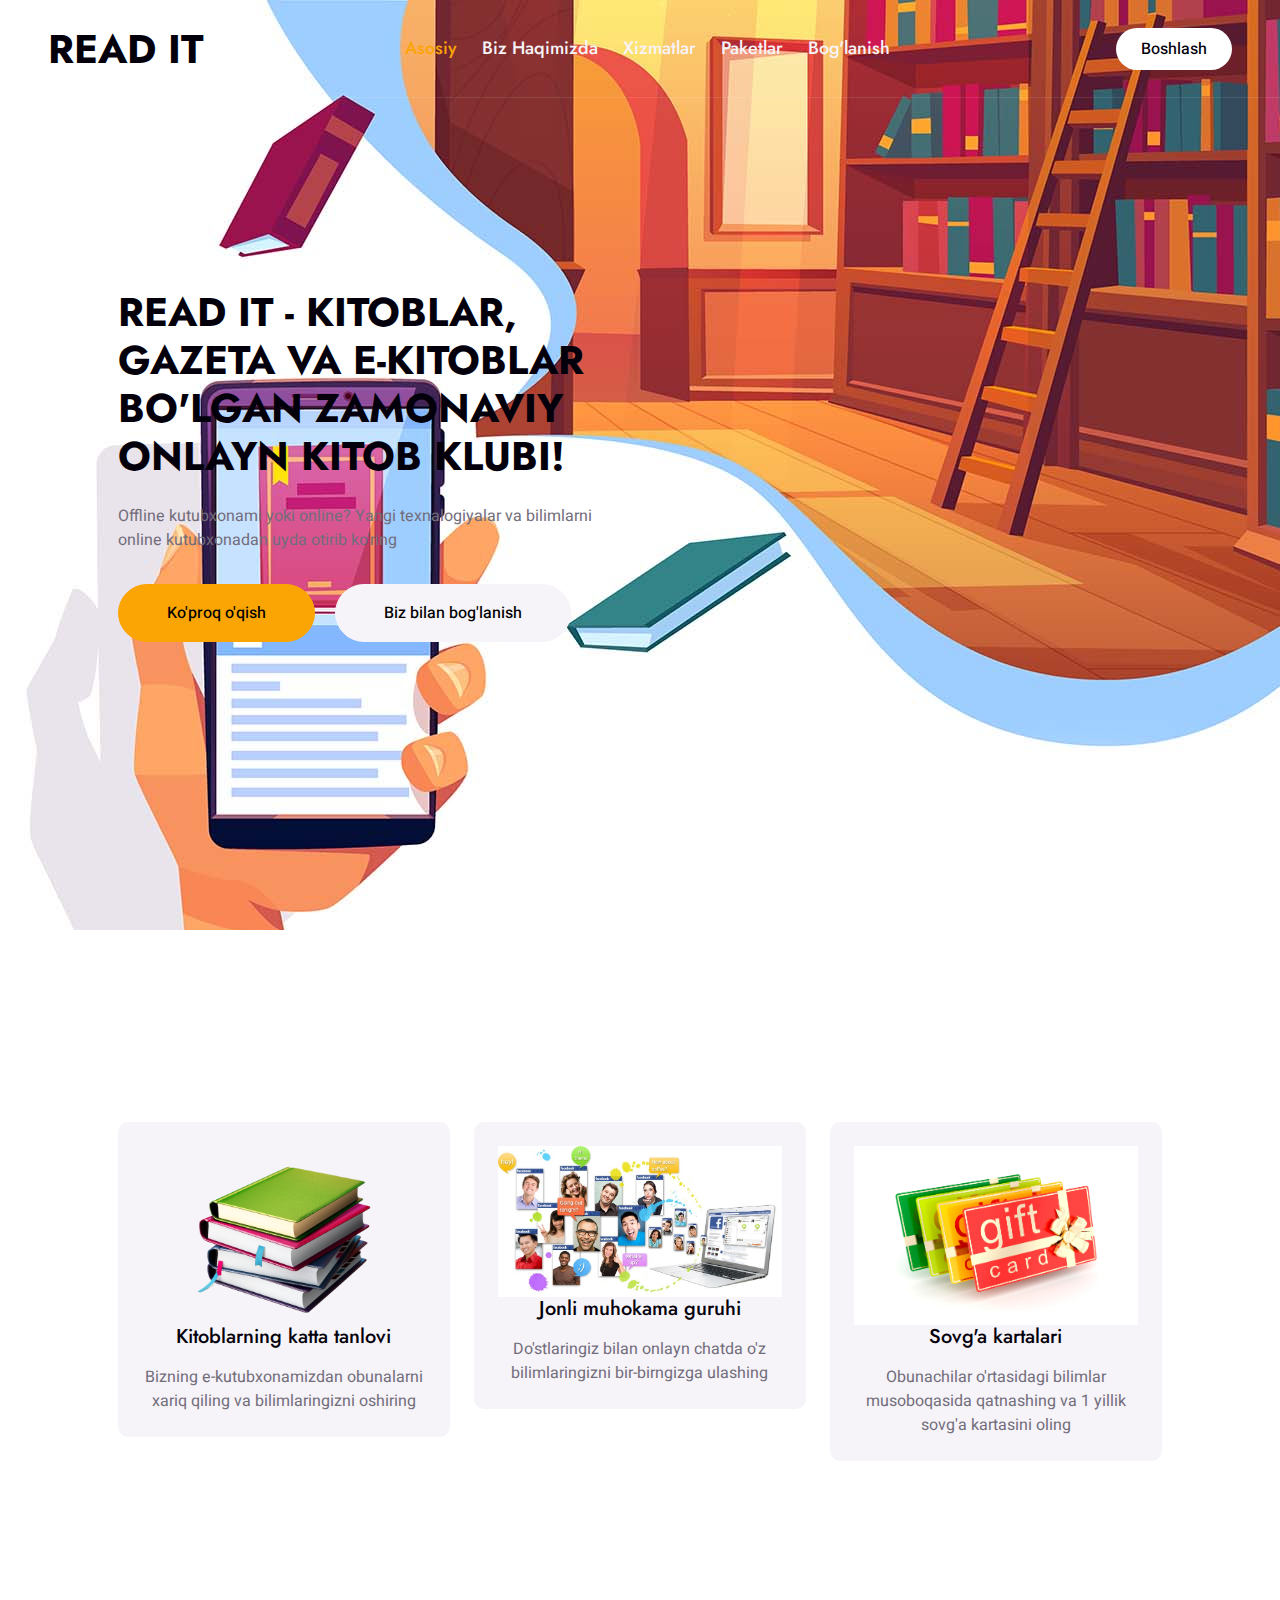
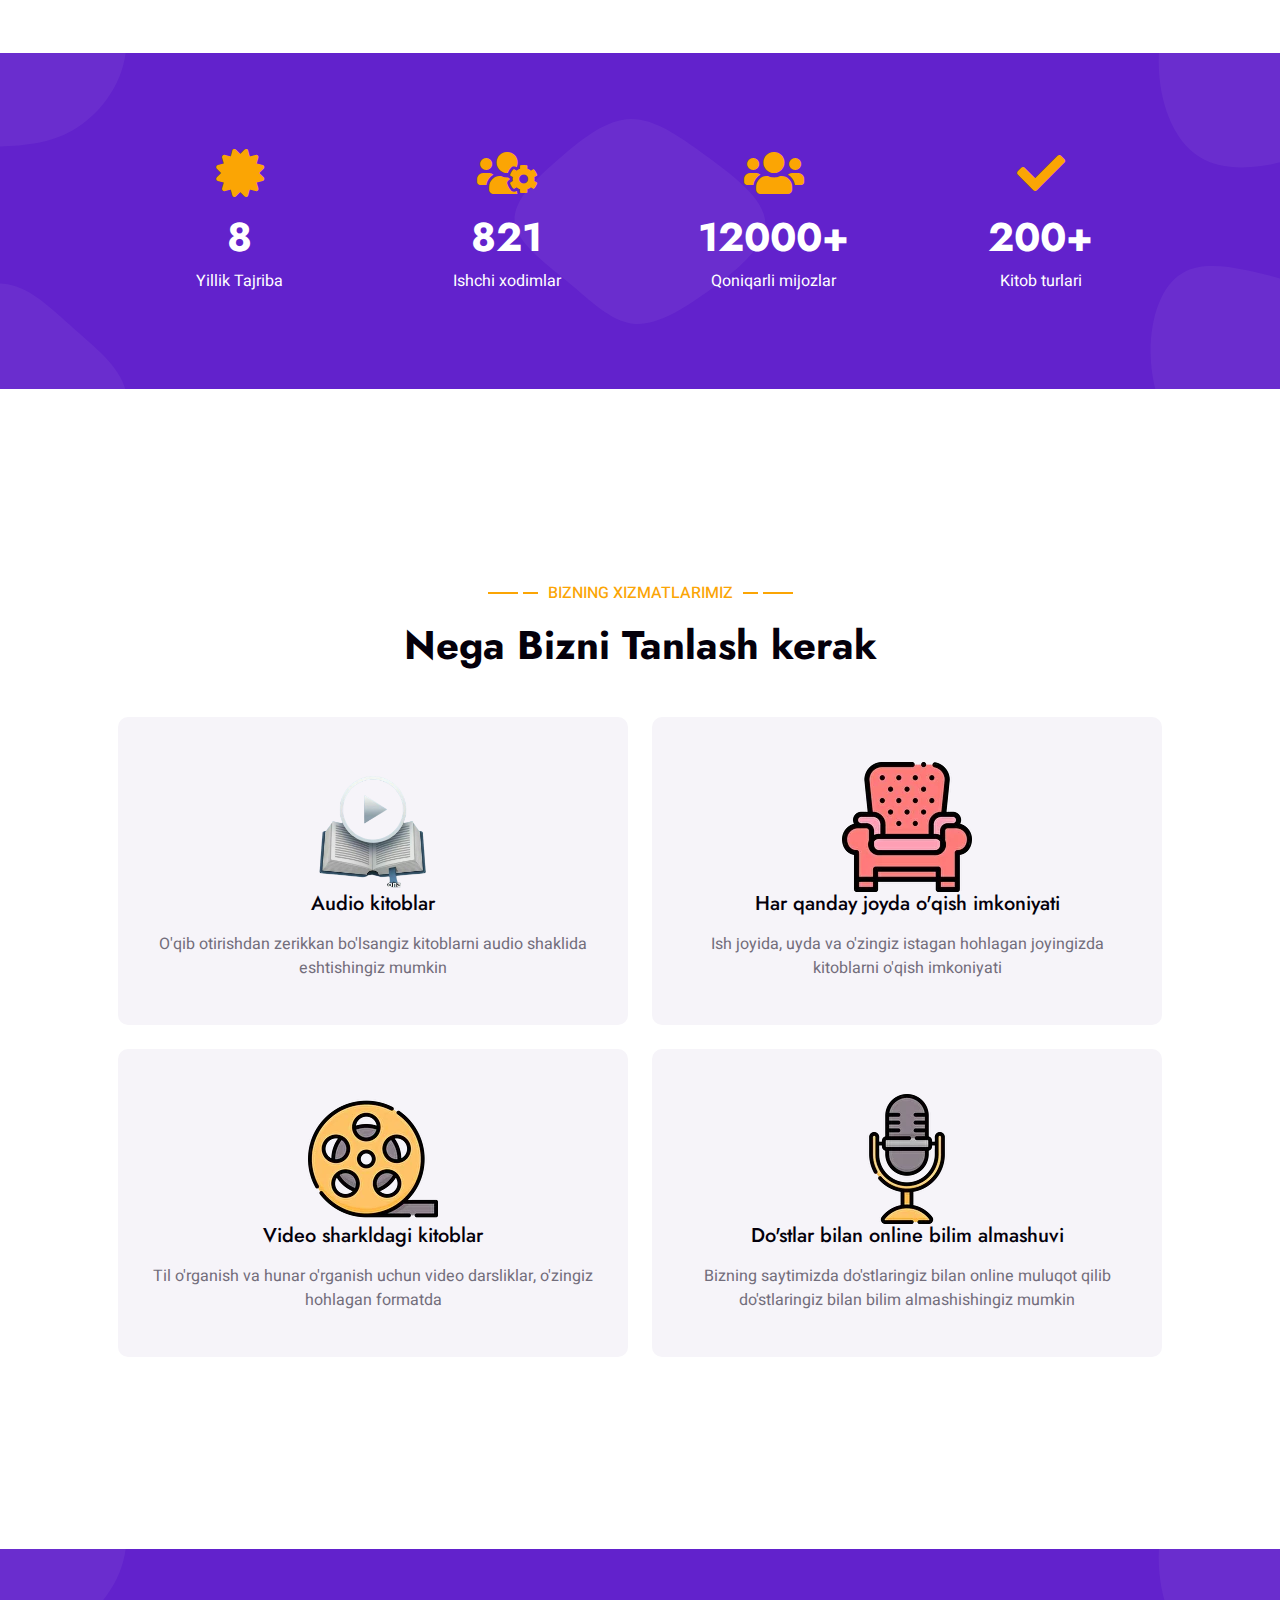
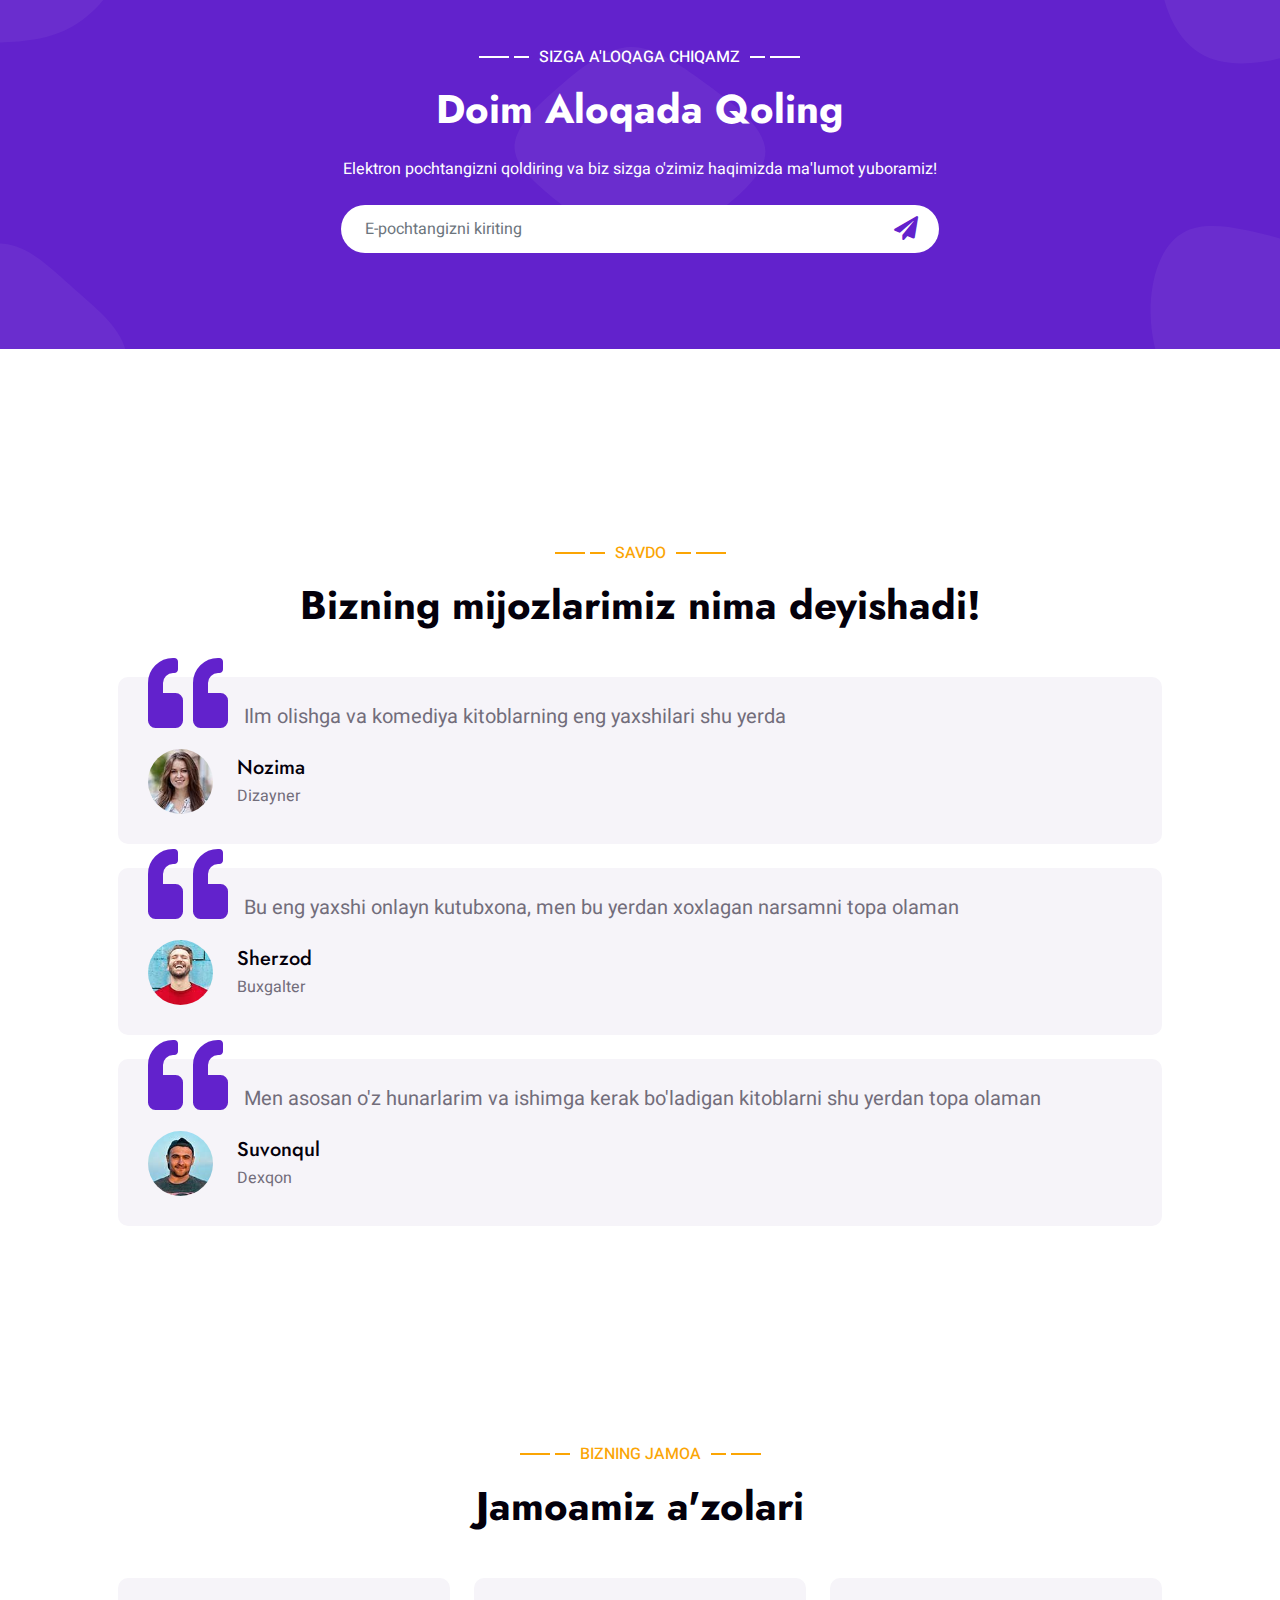
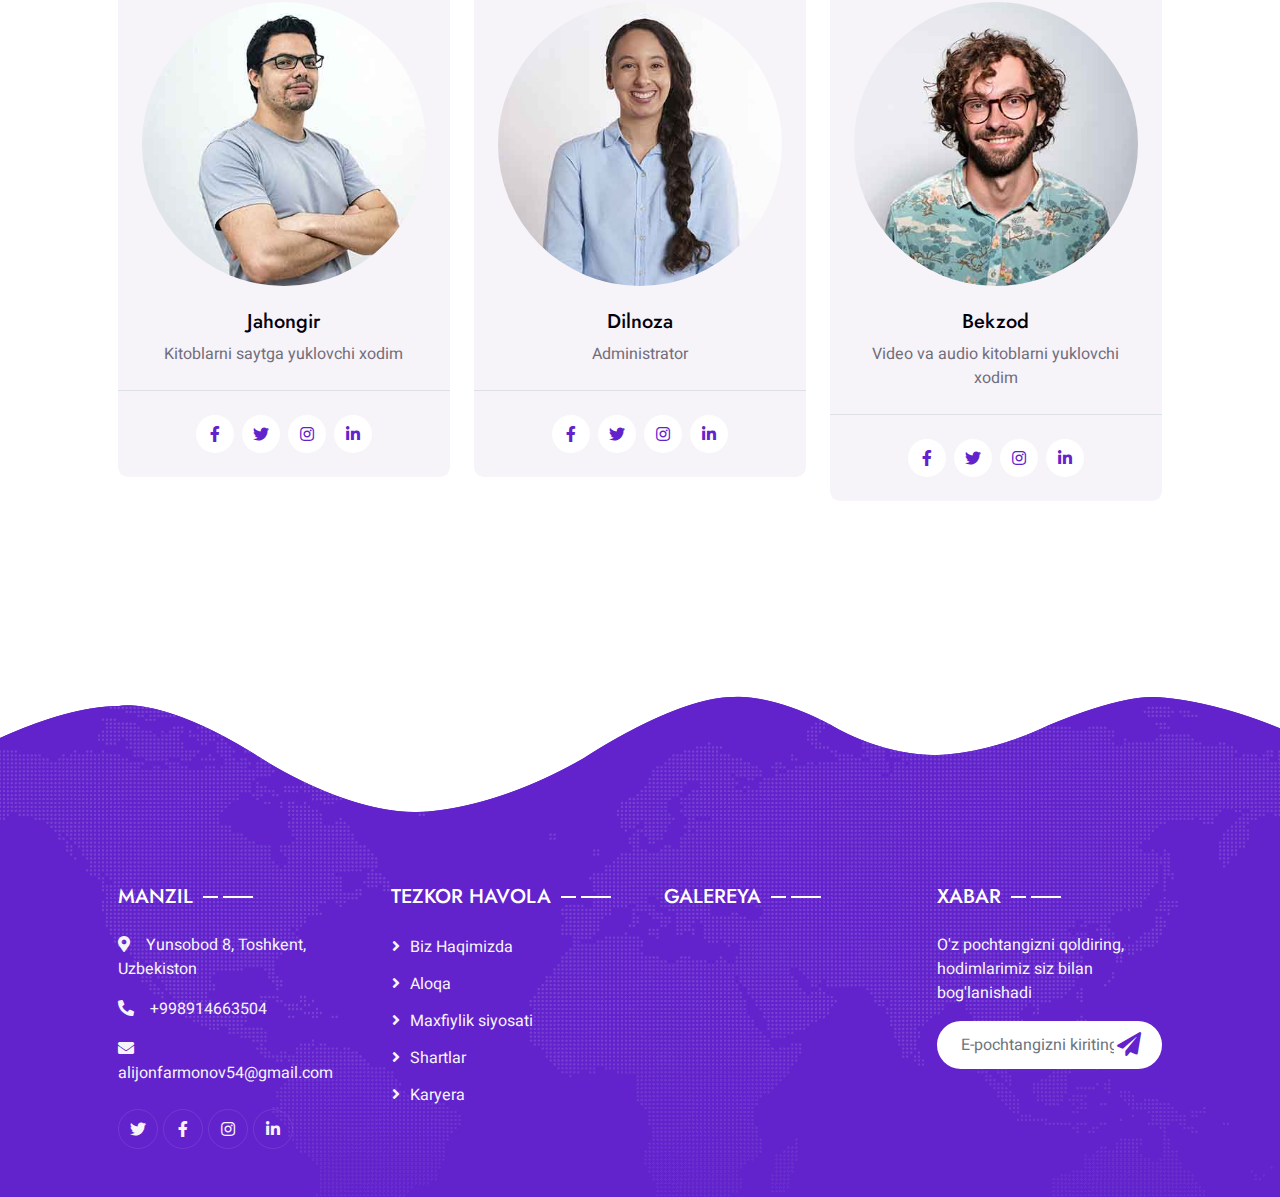
<file: index.html>
<!DOCTYPE html>
<html lang="en">

<head>
    <meta charset="utf-8">
    <title>READ IT</title>
    <meta content="width=device-width, initial-scale=1.0" name="viewport">
    <meta content="" name="keywords">
    <meta content="" name="description">

    <!-- Favicon -->
    <link rel="shortcut icon" href="./img/kitob.jpg" type="image/x-icon">

    <!-- Google Web Fonts -->
    <link rel="preconnect" href="https://fonts.googleapis.com">
    <link rel="preconnect" href="https://fonts.gstatic.com" crossorigin>
    <link href="https://fonts.googleapis.com/css2?family=Heebo:wght@400;500&family=Jost:wght@500;600;700&display=swap" rel="stylesheet"> 

    <!-- Icon Font Stylesheet -->
    <link href="https://cdnjs.cloudflare.com/ajax/libs/font-awesome/5.10.0/css/all.min.css" rel="stylesheet">
    <link href="https://cdn.jsdelivr.net/npm/bootstrap-icons@1.4.1/font/bootstrap-icons.css" rel="stylesheet">


    <!-- Customized Bootstrap Stylesheet -->
    <link href="css/bootstrap.min.css" rel="stylesheet">

    <!-- Template Stylesheet -->
    <link href="css/style.css" rel="stylesheet">
</head>

<body>
    <div class="container-xxl bg-white p-0">
        


        <!-- Navbar & Hero Start -->
        <div class="container-xxl position-relative p-0">
            <nav class="navbar navbar-expand-lg navbar-light px-4 px-lg-5 py-3 py-lg-0">
                <a href="" class="navbar-brand p-0">
                    <h1 class="m-0 text-dark">READ IT</h1>
                    <!-- <img src="img/logo.png" alt="Logo"> -->
                </a>
                <button class="navbar-toggler" type="button" data-bs-toggle="collapse" data-bs-target="#navbarCollapse">
                    <span class="fa fa-bars"></span>
                </button>
                <div class="collapse navbar-collapse" id="navbarCollapse">
                    <div class="navbar-nav mx-auto py-0">
                        <a href="index.html" class="nav-item nav-link active">Asosiy</a>
                        <a href="about.html" class="nav-item nav-link">Biz Haqimizda</a>
                        <a href="service.html" class="nav-item nav-link">Xizmatlar</a>
                        <a href="project.html" class="nav-item nav-link">Paketlar</a>
                        <a href="contact.html" class="nav-item nav-link">Bog'lanish</a>
                    </div>
                    <a href="" class="btn rounded-pill py-2 px-4 ms-3 d-none d-lg-block">Boshlash</a>
                </div>
            </nav>

            <div class="container-xxl bg-primary hero-header">
                <div class="container px-lg-5">
                    <div class="row g-5 align-items-end">
                        <div class="col-lg-6 text-center text-lg-start">
                            <h1 class="text-black mb-4 animated slideInDown">READ IT - KITOBLAR, GAZETA VA E-KITOBLAR BO'LGAN ZAMONAVIY ONLAYN KITOB KLUBI!</h1>
                            <p class="text-black pb-3 animated slideInDown">Offline kutubxonami yoki online? Yangi texnalogiyalar va bilimlarni online kutubxonadan uyda otirib ko'ring⠀</p>
                            <a href="" class="btn btn-secondary py-sm-3 px-sm-5 rounded-pill me-3 animated slideInLeft">Ko'proq o'qish</a>
                            <a href="" class="btn btn-light py-sm-3 px-sm-5 rounded-pill animated slideInRight">Biz bilan bog'lanish</a>
                        </div>
                        <div class="col-lg-6 text-center text-lg-start">
                            
                        </div>
                    </div>
                </div>
            </div>
        </div>
        <!-- Navbar & Hero End -->


        <!-- Feature Start -->
        <div class="container-xxl py-5">
            <div class="container py-5 px-lg-5">
                <div class="row g-4">
                    <div class="col-lg-4 wow fadeInUp" data-wow-delay="0.1s">
                        <div class="feature-item bg-light rounded text-center p-4">
                            <img style="width: 179px;" class="img-fluid" src="./img/kitob.jpg" alt="">
                            <h5 class="mb-3">Kitoblarning katta tanlovi</h5>
                            <p class="m-0">Bizning e-kutubxonamizdan obunalarni xariq qiling va bilimlaringizni oshiring</p>
                        </div>
                    </div>
                    <div class="col-lg-4 wow fadeInUp" data-wow-delay="0.3s">
                        <div class="feature-item bg-light rounded text-center p-4">
                            <img class="img-fluid" src="./img/suhbat.jpg" alt="">
                            <h5 class="mb-3">Jonli muhokama guruhi</h5>
                            <p class="m-0">Do'stlaringiz bilan onlayn chatda o'z bilimlaringizni bir-birngizga ulashing</p>
                        </div>
                    </div>
                    <div class="col-lg-4 wow fadeInUp" data-wow-delay="0.5s">
                        <div class="feature-item bg-light rounded text-center p-4">
                            <img style="width: 335px; height: 179px;" class="img-fluid" src="./img/sovga.jpg" alt="">
                            <h5 class="mb-3">Sovg'a kartalari</h5>
                            <p class="m-0">Obunachilar o'rtasidagi bilimlar musoboqasida qatnashing va 1 yillik sovg'a kartasini oling</p>
                        </div>
                    </div>
                </div>
            </div>
        </div>
        <!-- Feature End -->


        <!-- About Start -->
       
        <!-- About End -->


        <!-- Facts Start -->
        <div class="container-xxl bg-primary fact py-5 wow fadeInUp" data-wow-delay="0.1s">
            <div class="container py-5 px-lg-5">
                <div class="row g-4">
                    <div class="col-md-6 col-lg-3 text-center wow fadeIn" data-wow-delay="0.1s">
                        <i class="fa fa-certificate fa-3x text-secondary mb-3"></i>
                        <h1 class="text-white mb-2" data-toggle="counter-up">8</h1>
                        <p class="text-white mb-0">Yillik Tajriba</p>
                    </div>
                    <div class="col-md-6 col-lg-3 text-center wow fadeIn" data-wow-delay="0.3s">
                        <i class="fa fa-users-cog fa-3x text-secondary mb-3"></i>
                        <h1 class="text-white mb-2" data-toggle="counter-up">821</h1>
                        <p class="text-white mb-0">Ishchi xodimlar</p>
                    </div>
                    <div class="col-md-6 col-lg-3 text-center wow fadeIn" data-wow-delay="0.5s">
                        <i class="fa fa-users fa-3x text-secondary mb-3"></i>
                        <h1 class="text-white mb-2" data-toggle="counter-up">12000+</h1>
                        <p class="text-white mb-0">Qoniqarli mijozlar</p>
                    </div>
                    <div class="col-md-6 col-lg-3 text-center wow fadeIn" data-wow-delay="0.7s">
                        <i class="fa fa-check fa-3x text-secondary mb-3"></i>
                        <h1 class="text-white mb-2" data-toggle="counter-up">200+</h1>
                        <p class="text-white mb-0">Kitob turlari</p>
                    </div>
                </div>
            </div>
        </div>
        <!-- Facts End -->


        <!-- Service Start -->
        <div class="container-xxl py-5">
            <div class="container py-5 px-lg-5">
                <div class="wow fadeInUp" data-wow-delay="0.1s">
                    <p class="section-title text-secondary justify-content-center"><span></span>Bizning Xizmatlarimiz<span></span></p>
                    <h1 class="text-center mb-5">Nega Bizni Tanlash kerak</h1>
                </div>
                <div class="row g-4">
                    <div class="col-lg-6 col-md-12 wow fadeInUp" data-wow-delay="0.1s">
                        <div class="service-item d-flex flex-column text-center rounded">
                            <div>
                                <img style="width: 130px;height: 130px;" class="img-fluid" src="./img/audiokitob-removebg-preview.png" alt="">
                            </div>
                            <h5 class="mb-3">Audio kitoblar</h5>
                            <p class="m-0">O'qib otirishdan zerikkan bo'lsangiz kitoblarni audio shaklida eshtishingiz mumkin</p>
                            <a class="btn btn-square" href=""><i class="fa fa-arrow-right"></i></a>
                        </div>
                    </div>
                    <div class="col-lg-6 col-md-12 wow fadeInUp" data-wow-delay="0.3s">
                        <div class="service-item d-flex flex-column text-center rounded">
                            <div>
                                <img src="./img/biz2.png" alt="">
                            </div>
                            <h5 class="mb-3">Har qanday joyda o'qish imkoniyati</h5>
                            <p class="m-0">Ish joyida, uyda va o'zingiz istagan hohlagan joyingizda kitoblarni o'qish imkoniyati</p>
                            <a class="btn btn-square" href=""><i class="fa fa-arrow-right"></i></a>
                        </div>
                    </div>
                    <div class="col-lg-6 col-md-12 wow fadeInUp" data-wow-delay="0.5s">
                        <div class="service-item d-flex flex-column text-center rounded">
                            <div>
                                <img src="./img/biz3.png" alt="">
                            </div>
                            <h5 class="mb-3">Video sharkldagi kitoblar</h5>
                            <p class="m-0">Til o'rganish va hunar o'rganish uchun video darsliklar, o'zingiz hohlagan formatda</p>
                            <a class="btn btn-square" href=""><i class="fa fa-arrow-right"></i></a>
                        </div>
                    </div>
                    <div class="col-lg-6 col-md-12 wow fadeInUp" data-wow-delay="0.1s">
                        <div class="service-item d-flex flex-column text-center rounded">
                            <div>
                                <img src="./img/biz4.png" alt="">
                            </div>
                            <h5 class="mb-3">Do'stlar bilan online bilim almashuvi</h5>
                            <p class="m-0">Bizning saytimizda do'stlaringiz bilan online muluqot qilib do'stlaringiz bilan bilim almashishingiz mumkin</p>
                            <a class="btn btn-square" href=""><i class="fa fa-arrow-right"></i></a>
                        </div>
                    </div>

                </div>
            </div>
        </div>
        <!-- Service End -->


        <!-- Newsletter Start -->
        <div class="container-xxl bg-primary newsletter py-5 wow fadeInUp" data-wow-delay="0.1s">
            <div class="container py-5 px-lg-5">
                <div class="row justify-content-center">
                    <div class="col-lg-7 text-center">
                        <p class="section-title text-white justify-content-center"><span></span>Sizga a'loqaga chiqamz<span></span></p>
                        <h1 class="text-center text-white mb-4">Doim Aloqada Qoling</h1>
                        <p class="text-white mb-4">Elektron pochtangizni qoldiring va biz sizga o'zimiz haqimizda ma'lumot yuboramiz!</p>
                        <div class="position-relative w-100 mt-3">
                            <input class="form-control border-0 rounded-pill w-100 ps-4 pe-5" type="text" placeholder="E-pochtangizni kiriting" style="height: 48px;">
                            <button type="button" class="btn shadow-none position-absolute top-0 end-0 mt-1 me-2"><i class="fa fa-paper-plane text-primary fs-4"></i></button>
                        </div>
                    </div>
                </div>
            </div>
        </div>
        <!-- Newsletter End -->


        <!-- Projects Start -->

        <!-- Projects End -->


        <!-- Testimonial Start -->
        <div class="container-xxl py-5 wow fadeInUp" data-wow-delay="0.1s">
            <div class="container py-5 px-lg-5">
                <p class="section-title text-secondary justify-content-center"><span></span>Savdo<span></span></p>
                <h1 class="text-center mb-5">Bizning mijozlarimiz nima deyishadi!</h1>
                <div class="owl-carousel testimonial-carousel">
                    <div class="testimonial-item bg-light rounded my-4">
                        <p class="fs-5"><i class="fa fa-quote-left fa-4x text-primary mt-n4 me-3"></i>Ilm olishga va komediya kitoblarning eng yaxshilari shu yerda</p>
                        <div class="d-flex align-items-center">
                            <img class="img-fluid flex-shrink-0 rounded-circle" src="img/testimonial-1.jpg" style="width: 65px; height: 65px;">
                            <div class="ps-4">
                                <h5 class="mb-1">Nozima</h5>
                                <span>Dizayner</span>
                            </div>
                        </div>
                    </div>
                    <div class="testimonial-item bg-light rounded my-4">
                        <p class="fs-5"><i class="fa fa-quote-left fa-4x text-primary mt-n4 me-3"></i>Bu eng yaxshi onlayn kutubxona, men bu yerdan xoxlagan narsamni topa olaman</p>
                        <div class="d-flex align-items-center">
                            <img class="img-fluid flex-shrink-0 rounded-circle" src="img/testimonial-2.jpg" style="width: 65px; height: 65px;">
                            <div class="ps-4">
                                <h5 class="mb-1">Sherzod</h5>
                                <span>Buxgalter</span>
                            </div>
                        </div>
                    </div>
                    <div class="testimonial-item bg-light rounded my-4">
                        <p class="fs-5"><i class="fa fa-quote-left fa-4x text-primary mt-n4 me-3"></i>Men asosan o'z hunarlarim va ishimga kerak bo'ladigan kitoblarni shu yerdan topa olaman</p>
                        <div class="d-flex align-items-center">
                            <img class="img-fluid flex-shrink-0 rounded-circle" src="img/testimonial-3.jpg" style="width: 65px; height: 65px;">
                            <div class="ps-4">
                                <h5 class="mb-1">Suvonqul</h5>
                                <span>Dexqon</span>
                            </div>
                        </div>
                    </div>
                </div>
            </div>
        </div>
        <!-- Testimonial End -->


        <!-- Team Start -->
        <div class="container-xxl py-5">
            <div class="container py-5 px-lg-5">
                <div class="wow fadeInUp" data-wow-delay="0.1s">
                    <p class="section-title text-secondary justify-content-center"><span></span>Bizning Jamoa<span></span></p>
                    <h1 class="text-center mb-5">Jamoamiz a'zolari</h1>
                </div>
                <div class="row g-4">
                    <div class="col-lg-4 col-md-6 wow fadeInUp" data-wow-delay="0.1s">
                        <div class="team-item bg-light rounded">
                            <div class="text-center border-bottom p-4">
                                <img class="img-fluid rounded-circle mb-4" src="img/team-1.jpg" alt="">
                                <h5>Jahongir</h5>
                                <span>Kitoblarni saytga yuklovchi xodim</span>
                            </div>
                            <div class="d-flex justify-content-center p-4">
                                <a class="btn btn-square mx-1" href=""><i class="fab fa-facebook-f"></i></a>
                                <a class="btn btn-square mx-1" href=""><i class="fab fa-twitter"></i></a>
                                <a class="btn btn-square mx-1" href=""><i class="fab fa-instagram"></i></a>
                                <a class="btn btn-square mx-1" href=""><i class="fab fa-linkedin-in"></i></a>
                            </div>
                        </div>
                    </div>
                    <div class="col-lg-4 col-md-6 wow fadeInUp" data-wow-delay="0.3s">
                        <div class="team-item bg-light rounded">
                            <div class="text-center border-bottom p-4">
                                <img class="img-fluid rounded-circle mb-4" src="img/team-2.jpg" alt="">
                                <h5>Dilnoza</h5>
                                <span>Administrator</span>
                            </div>
                            <div class="d-flex justify-content-center p-4">
                                <a class="btn btn-square mx-1" href=""><i class="fab fa-facebook-f"></i></a>
                                <a class="btn btn-square mx-1" href=""><i class="fab fa-twitter"></i></a>
                                <a class="btn btn-square mx-1" href=""><i class="fab fa-instagram"></i></a>
                                <a class="btn btn-square mx-1" href=""><i class="fab fa-linkedin-in"></i></a>
                            </div>
                        </div>
                    </div>
                    <div class="col-lg-4 col-md-6 wow fadeInUp" data-wow-delay="0.5s">
                        <div class="team-item bg-light rounded">
                            <div class="text-center border-bottom p-4">
                                <img class="img-fluid rounded-circle mb-4" src="img/team-3.jpg" alt="">
                                <h5>Bekzod</h5>
                                <span>Video va audio kitoblarni yuklovchi xodim</span>
                            </div>
                            <div class="d-flex justify-content-center p-4">
                                <a class="btn btn-square mx-1" href=""><i class="fab fa-facebook-f"></i></a>
                                <a class="btn btn-square mx-1" href=""><i class="fab fa-twitter"></i></a>
                                <a class="btn btn-square mx-1" href=""><i class="fab fa-instagram"></i></a>
                                <a class="btn btn-square mx-1" href=""><i class="fab fa-linkedin-in"></i></a>
                            </div>
                        </div>
                    </div>
                </div>
            </div>
        </div>
        <!-- Team End -->
        

        <!-- Footer Start -->
        <div class="container-fluid bg-primary text-light footer wow fadeIn" data-wow-delay="0.1s">
            <div class="container py-5 px-lg-5">
                <div class="row g-5">
                    <div class="col-md-6 col-lg-3">
                        <p class="section-title text-white h5 mb-4">Manzil<span></span></p>
                        <p><i class="fa fa-map-marker-alt me-3"></i>Yunsobod 8, Toshkent, Uzbekiston</p>
                        <p><i class="fa fa-phone-alt me-3"></i>+998914663504</p>
                        <p><i class="fa fa-envelope me-3"></i>alijonfarmonov54@gmail.com</p>
                        <div class="d-flex pt-2">
                            <a class="btn btn-outline-light btn-social" href=""><i class="fab fa-twitter"></i></a>
                            <a class="btn btn-outline-light btn-social" href=""><i class="fab fa-facebook-f"></i></a>
                            <a class="btn btn-outline-light btn-social" href=""><i class="fab fa-instagram"></i></a>
                            <a class="btn btn-outline-light btn-social" href=""><i class="fab fa-linkedin-in"></i></a>
                        </div>
                    </div>
                    <div class="col-md-6 col-lg-3">
                        <p class="section-title text-white h5 mb-4">Tezkor Havola<span></span></p>
                        <a class="btn btn-link" href="">Biz Haqimizda</a>
                        <a class="btn btn-link" href="">Aloqa</a>
                        <a class="btn btn-link" href="">Maxfiylik siyosati</a>
                        <a class="btn btn-link" href="">Shartlar</a>
                        <a class="btn btn-link" href="">Karyera</a>
                    </div>
                    <div class="col-md-6 col-lg-3">
                        <p class="section-title text-white h5 mb-4">Galereya<span></span></p>
                        <div class="row g-2">
                            <div class="col-4">
                            </div>
                            <div class="col-4">
                            </div>
                            <div class="col-4">
                            </div>
                            <div class="col-4">
                            </div>
                            <div class="col-4">
                            </div>
                            <div class="col-4">
                            </div>
                        </div>
                    </div>
                    <div class="col-md-6 col-lg-3">
                        <p class="section-title text-white h5 mb-4">XABAR<span></span></p>
                        <p>O'z pochtangizni qoldiring, hodimlarimiz siz bilan bog'lanishadi</p>
                        <div class="position-relative w-100 mt-3">
                            <input class="form-control border-0 rounded-pill w-100 ps-4 pe-5" type="text" placeholder="E-pochtangizni kiriting" style="height: 48px;">
                            <button type="button" class="btn shadow-none position-absolute top-0 end-0 mt-1 me-2"><i class="fa fa-paper-plane text-primary fs-4"></i></button>
                        </div>
                    </div>
                </div>
            </div>
            
        </div>
        <!-- Footer End -->


        <!-- Back to Top -->
       
    </div>

   
</body>

</html>
</file>
<file: css/style.css>
/********** Template CSS **********/
:root {
    --primary: #6222CC;
    --secondary: #FBA504;
    --light: #F6F4F9;
    --dark: #04000B;
}


/*** Spinner ***/
#spinner {
    opacity: 0;
    visibility: hidden;
    transition: opacity .5s ease-out, visibility 0s linear .5s;
    z-index: 99999;
}

#spinner.show {
    transition: opacity .5s ease-out, visibility 0s linear 0s;
    visibility: visible;
    opacity: 1;
}

.back-to-top {
    position: fixed;
    display: none;
    right: 45px;
    bottom: 45px;
    z-index: 99;
}


/*** Heading ***/
h1,
h2,
.fw-bold {
    font-weight: 700 !important;
}

h3,
h4,
.fw-semi-bold {
    font-weight: 600 !important;
}

h5,
h6,
.fw-medium {
    font-weight: 500 !important;
}


/*** Button ***/
.btn {
    font-weight: 500;
    transition: .5s;
}

.btn:hover {
    box-shadow: 0 0 10px rgba(0, 0, 0, .5);
}

.btn-square {
    width: 38px;
    height: 38px;
}

.btn-sm-square {
    width: 32px;
    height: 32px;
}

.btn-lg-square {
    width: 48px;
    height: 48px;
}

.btn-square,
.btn-sm-square,
.btn-lg-square {
    padding: 0;
    display: flex;
    align-items: center;
    justify-content: center;
    font-weight: normal;
    border-radius: 50px;
}


/*** Navbar ***/
.navbar .dropdown-toggle::after {
    border: none;
    content: "\f067";
    font-family: "Font Awesome 5 Free";
    font-size: 10px;
    font-weight: bold;
    vertical-align: middle;
    margin-left: 8px;
}

.navbar-light .navbar-nav .nav-link {
    position: relative;
    margin-right: 25px;
    padding: 35px 0;
    font-family: 'Jost', sans-serif;
    font-size: 18px;
    font-weight: 500;
    color: var(--light) !important;
    outline: none;
    transition: .5s;
}

.sticky-top.navbar-light .navbar-nav .nav-link {
    padding: 20px 0;
    color: var(--dark) !important;
}

.navbar-light .navbar-nav .nav-link:hover,
.navbar-light .navbar-nav .nav-link.active {
    color: var(--secondary) !important;
}

.navbar-light .navbar-brand h1 {
    color: #FFFFFF;
}

.navbar-light .navbar-brand img {
    max-height: 60px;
    transition: .5s;
}

.sticky-top.navbar-light .navbar-brand img {
    max-height: 45px;
}

@media (max-width: 991.98px) {
    .sticky-top.navbar-light {
        position: relative;
        background: #FFFFFF;
    }

    .navbar-light .navbar-collapse {
        margin-top: 15px;
        border-top: 1px solid #DDDDDD;
    }

    .navbar-light .navbar-nav .nav-link,
    .sticky-top.navbar-light .navbar-nav .nav-link {
        padding: 10px 0;
        margin-left: 0;
        color: var(--dark) !important;
    }

    .navbar-light .navbar-brand h1 {
        color: var(--primary);
    }

    .navbar-light .navbar-brand img {
        max-height: 45px;
    }
}

@media (min-width: 992px) {
    .navbar-light {
        position: absolute;
        width: 100%;
        top: 0;
        left: 0;
        border-bottom: 1px solid rgba(256, 256, 256, .1);
        z-index: 999;
    }
    
    .sticky-top.navbar-light {
        position: fixed;
        background: #FFFFFF;
    }

    .sticky-top.navbar-light .navbar-brand h1 {
        color: var(--primary);
    }

    .navbar-light .navbar-nav .nav-item .dropdown-menu {
        display: block;
        border: none;
        margin-top: 0;
        top: 150%;
        opacity: 0;
        visibility: hidden;
        transition: .5s;
    }

    .navbar-light .navbar-nav .nav-item:hover .dropdown-menu {
        top: 100%;
        visibility: visible;
        transition: .5s;
        opacity: 1;
    }

    .navbar-light .btn {
        color: var(--dark);
        background: #FFFFFF;
    }

    .sticky-top.navbar-light .btn {
        color: var(--dark);
        background: var(--secondary);
    }
}


/*** Hero Header ***/
.hero-header {
    margin-bottom: 6rem;
    padding: 18rem 0;
    background:
        url(../img/background2.jpg);
    background-position:
        left 0px top 0px,
        right 0px top 0px,
        left 0px bottom 0px,
        right 0px bottom 0px,
        center center,
        center bottom;
    background-repeat: no-repeat;
}

@media (max-width: 991.98px) {
    .hero-header {
        padding: 6rem 0 9rem 0;
    }
}


/*** Section Title ***/
.section-title {
    position: relative;
    display: flex;
    align-items: center;
    font-weight: 500;
    text-transform: uppercase;
}

.section-title span:first-child,
.section-title span:last-child {
    position: relative;
    display: inline-block;
    margin-right: 30px;
    width: 30px;
    height: 2px;
}

.section-title span:last-child {
    margin-right: 0;
    margin-left: 30px;
}

.section-title span:first-child::after,
.section-title span:last-child::after {
    position: absolute;
    content: "";
    width: 15px;
    height: 2px;
    top: 0;
    right: -20px;
}

.section-title span:last-child::after {
    right: auto;
    left: -20px;
}

.section-title.text-primary span:first-child,
.section-title.text-primary span:last-child,
.section-title.text-primary span:first-child::after,
.section-title.text-primary span:last-child::after {
    background: var(--primary);
}

.section-title.text-secondary span:first-child,
.section-title.text-secondary span:last-child,
.section-title.text-secondary span:first-child::after,
.section-title.text-secondary span:last-child::after {
    background: var(--secondary);
}

.section-title.text-white span:first-child,
.section-title.text-white span:last-child,
.section-title.text-white span:first-child::after,
.section-title.text-white span:last-child::after {
    background: #FFFFFF;
}


/*** Feature ***/
.feature-item {
    transition: .5s;
}

.feature-item:hover {
    margin-top: -15px;
}


/*** About ***/
.progress {
    height: 5px;
}

.progress .progress-bar {
    width: 0px;
    transition: 3s;
}


/*** Fact ***/
.fact {
    margin: 6rem 0;
    background:
        url(../img/blob-top-left.png),
        url(../img/blob-top-right.png),
        url(../img/blob-bottom-left.png),
        url(../img/blob-bottom-right.png),
        url(../img/blob-center.png);
    background-position:
        left 0px top 0px,
        right 0px top 0px,
        left 0px bottom 0px,
        right 0px bottom 0px,
        center center;
    background-repeat: no-repeat;
}


/*** Service ***/
.service-item {
    position: relative;
    padding: 45px 30px;
    background: var(--light);
    overflow: hidden;
    transition: .5s;
}

.service-item:hover {
    margin-top: -15px;
    padding-bottom: 60px;
    background: var(--primary);
}

.service-item .service-icon {
    margin: 0 auto 20px auto;
    width: 100px;
    height: 100px;
    display: flex;
    align-items: center;
    justify-content: center;
    color: var(--light);
    background: url(../img/blob-primary.png) center center no-repeat;
    background-size: contain;
    transition: .5s;
}

.service-item:hover .service-icon {
    color: var(--dark);
    background: url(../img/blob-secondary.png) center center no-repeat;
    background-size: contain;
}

.service-item h5,
.service-item p {
    transition: .5s;
}

.service-item:hover h5,
.service-item:hover p {
    color: #FFFFFF;
}

.service-item a.btn {
    position: absolute;
    bottom: -40px;
    left: 50%;
    transform: translateX(-50%);
    color: var(--primary);
    background: #FFFFFF;
    border-radius: 40px 40px 0 0;
    transition: .5s;
    z-index: 1;
}

.service-item a.btn:hover {
    color: var(--dark);
    background: var(--secondary);
}

.service-item:hover a.btn {
    bottom: 0;
}


/*** Project Portfolio ***/
#portfolio-flters li {
    display: inline-block;
    font-weight: 500;
    color: var(--dark);
    cursor: pointer;
    transition: .5s;
    border-bottom: 2px solid transparent;
}

#portfolio-flters li:hover,
#portfolio-flters li.active {
    color: var(--primary);
    border-color: var(--primary);
}

.portfolio-item img {
    transition: .5s;
}

.portfolio-item:hover img {
    transform: scale(1.1);
}

.portfolio-item .portfolio-overlay {
    position: absolute;
    display: flex;
    align-items: center;
    justify-content: center;
    width: 100%;
    height: 100%;
    top: 0;
    left: 0;
    transition: .5s;
    opacity: 0;
}

.portfolio-item:hover .portfolio-overlay {
    opacity: 1;
}


/*** Newsletter ***/
.newsletter {
    margin: 6rem 0;
    background:
        url(../img/blob-top-left.png),
        url(../img/blob-top-right.png),
        url(../img/blob-bottom-left.png),
        url(../img/blob-bottom-right.png),
        url(../img/blob-center.png);
    background-position:
        left 0px top 0px,
        right 0px top 0px,
        left 0px bottom 0px,
        right 0px bottom 0px,
        center center;
    background-repeat: no-repeat;
}


/*** Testimonial ***/
.testimonial-carousel .testimonial-item {
    padding: 0 30px 30px 30px;
}

.testimonial-carousel .owl-nav {
    display: flex;
    justify-content: center;
}

.testimonial-carousel .owl-nav .owl-prev,
.testimonial-carousel .owl-nav .owl-next {
    margin: 0 12px;
    width: 60px;
    height: 60px;
    display: flex;
    align-items: center;
    justify-content: center;
    color: var(--primary);
    background: var(--light);
    border-radius: 60px;
    font-size: 22px;
    transition: .5s;
}

.testimonial-carousel .owl-nav .owl-prev:hover,
.testimonial-carousel .owl-nav .owl-next:hover {
    color: #FFFFFF;
    background: var(--primary);
    box-shadow: 0 0 10px rgba(0, 0, 0, .5);
}


/*** Team ***/
.team-item .btn {
    color: var(--primary);
    background: #FFFFFF;
}

.team-item .btn:hover {
    color: #FFFFFF;
    background: var(--primary);
}


/*** Footer ***/
.footer {
    margin-top: 6rem;
    padding-top: 9rem;
    background:
        url(../img/bg-top.png),
        url(../img/map.png);
    background-position:
        center top,
        center center;
    background-repeat: no-repeat;
}

.footer .btn.btn-social {
    margin-right: 5px;
    width: 40px;
    height: 40px;
    display: flex;
    align-items: center;
    justify-content: center;
    color: var(--light);
    border: 1px solid rgba(256, 256, 256, .1);
    border-radius: 40px;
    transition: .3s;
}

.footer .btn.btn-social:hover {
    color: var(--primary);
}

.footer .btn.btn-link {
    display: block;
    margin-bottom: 10px;
    padding: 0;
    text-align: left;
    color: var(--light);
    font-weight: normal;
    transition: .3s;
}

.footer .btn.btn-link::before {
    position: relative;
    content: "\f105";
    font-family: "Font Awesome 5 Free";
    font-weight: 900;
    margin-right: 10px;
}

.footer .btn.btn-link:hover {
    letter-spacing: 1px;
    box-shadow: none;
    color: var(--secondary);
}

.footer .copyright {
    padding: 25px 0;
    font-size: 14px;
    border-top: 1px solid rgba(256, 256, 256, .1);
}

.footer .copyright a {
    color: var(--light);
}

.footer .footer-menu a {
    margin-right: 15px;
    padding-right: 15px;
    border-right: 1px solid rgba(255, 255, 255, .1);
}

.footer .footer-menu a:last-child {
    margin-right: 0;
    padding-right: 0;
    border-right: none;
}

.footer .copyright a:hover,
.footer .footer-menu a:hover {
    color: var(--secondary);
}
</file>
